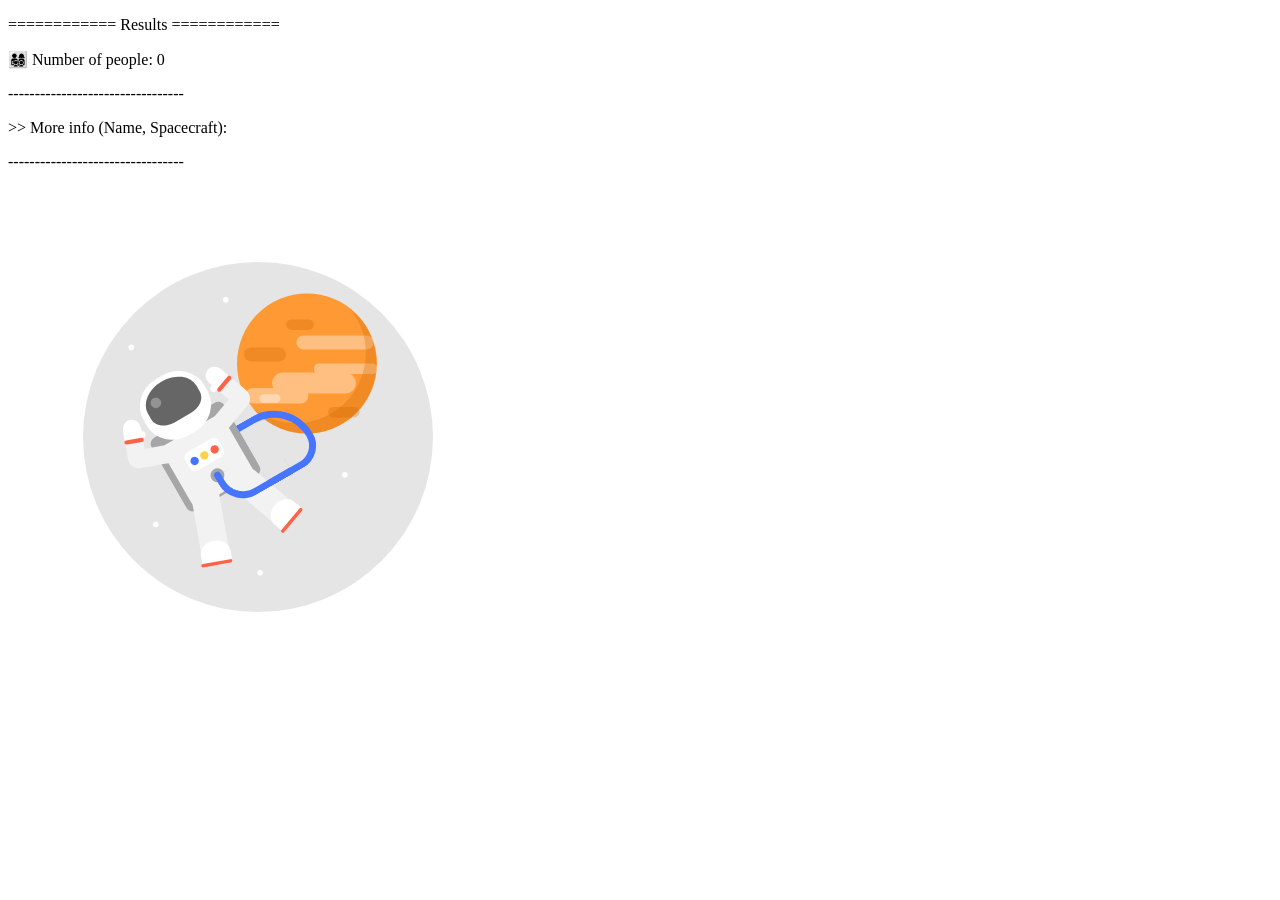
<file: astronaut challenge/index.html>
<!-- Astronaut Challenge: Complete the instructions numbered with #  -->
<!DOCTYPE html>
<html lang="en">
  <head>
    <meta charset="UTF-8" />
    <meta name="viewport" content="width=device-width, initial-scale=1.0" />
    <meta http-equiv="X-UA-Compatible" content="ie=edge" />
    <!-- TODO #1. link the other two style sheets existing in the astronaut challenge folder -->
    <link rel="stylesheet" href="astronaut.css" />
    <link rel="stylesheet" href="btn_with_loading.css" />
    <title>Astronaut Challenge</title>
  </head>
  <body>
    <main>
      <div class="title">
        <!-- TODO #2. Add a h1 element with the title "💫How Many people are in space?"  -->
        <!-- TODO #3. Add a button element with the "btn" class and label "Calculate" -->
      </div>
      <!-- Results -->
      <div class="results">
        <div if:true={showResults} class='outcome'>
          <p class='outcome__label'>============ Results ============</p>
          <p class='outcome__label'> 👨‍👩‍👧‍👦 Number of people: <span class='outcome__people'>0</span></p>
          <p class='outcome__label'>---------------------------------</p>
          <p class='outcome__label'>>> More info (Name, Spacecraft): </p>
          <div class='outcome__label outcome__people__info'></div>
          <p class='outcome__label'>---------------------------------</p>
        </div>
      </div>
      <!-- Astronaut animation - Don't modify -->
      <div class="backg">
        <div class="planet">
          <div class="r1"></div>
          <div class="r2"></div>
          <div class="r3"></div>
          <div class="r4"></div>
          <div class="r5"></div>
          <div class="r6"></div>
          <div class="r7"></div>
          <div class="r8"></div>
          <div class="shad"></div>
        </div>
        <div class="stars">
          <div class="s1"></div>
          <div class="s2"></div>
          <div class="s3"></div>
          <div class="s4"></div>
          <div class="s5"></div>
          <div class="s6"></div>
        </div>
        <div class="an">
          <div class="tank"></div>
          <div class="astro">
            <div class="helmet">
              <div class="glass">
                <div class="shine"></div>
              </div>
            </div>
            <div class="dress">
              <div class="c">
                <div class="btn1"></div>
                <div class="btn2"></div>
                <div class="btn3"></div>
                <div class="btn4"></div>
              </div>
            </div>
            <div class="handl">
              <div class="handl1">
                <div class="glovel">
                  <div class="thumbl"></div>
                  <div class="b2"></div>
                </div>
              </div>
            </div>
            <div class="handr">
              <div class="handr1">
                <div class="glover">
                  <div class="thumbr"></div>
                  <div class="b1"></div>
                </div>
              </div>
            </div>
            <div class="legl">
              <div class="bootl1">
                <div class="bootl2"></div>
              </div>
            </div>
            <div class="legr">
              <div class="bootr1">
                <div class="bootr2"></div>
              </div>
            </div>
            <div class="pipe">
              <div class="pipe2">
                <div class="pipe3"></div>
              </div>
            </div>
          </div>
        </div>
      </div>
    </main>
    <!-- TODO #4. Link the scriptWithAsync.js file using <script> tag  -->
  </body>
</html>
</file>
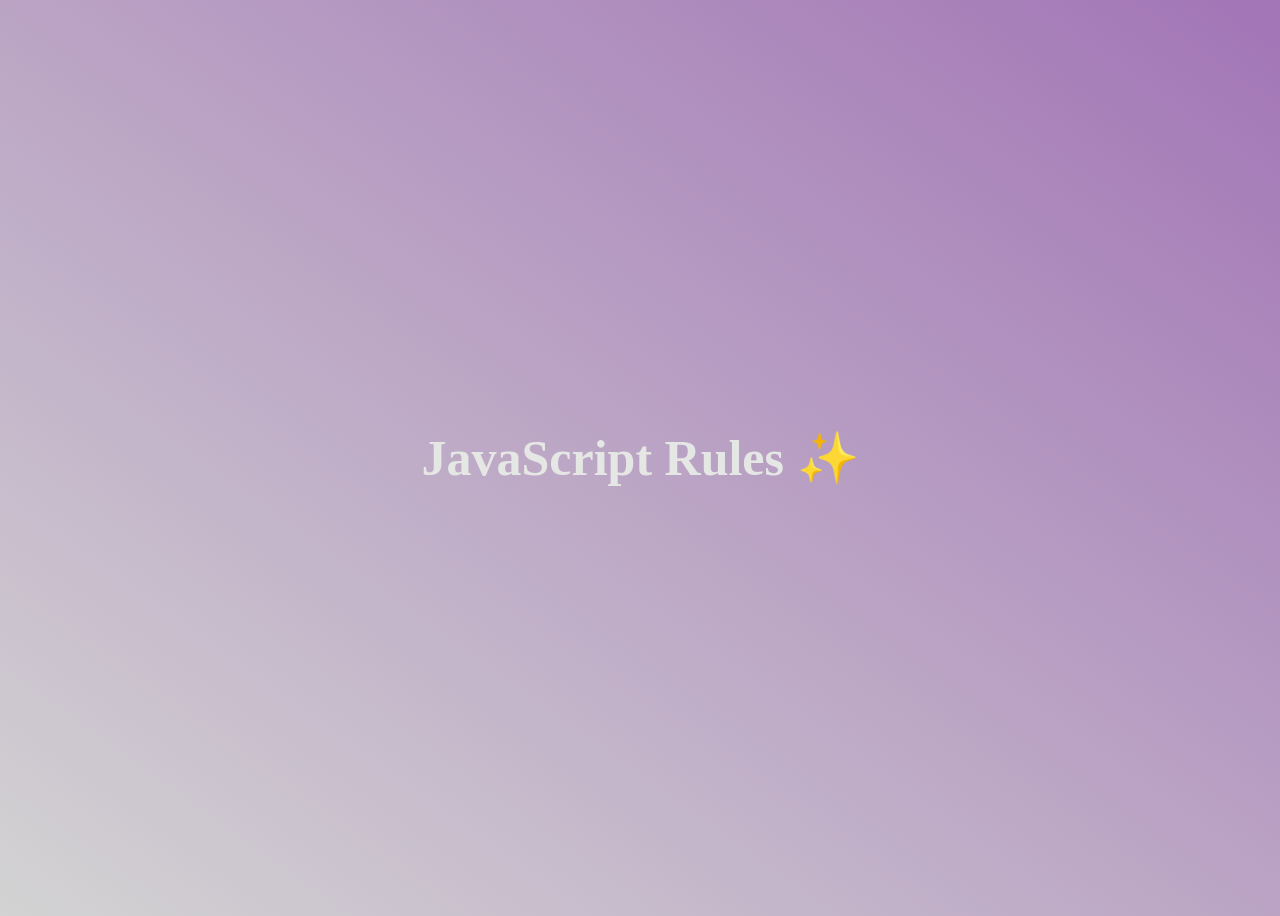
<file: Log your code/index.html>
<!DOCTYPE html>
<html lang="en">
<head>
  <meta charset="UTF-8">
  <meta http-equiv="X-UA-Compatible" content="IE=edge">
  <meta name="viewport" content="width=device-width, initial-scale=1.0">
  <title>JavaSctript Code</title>
  <link rel="stylesheet" href="style.css">
</head>
<body>
  <h1>JavaScript Rules ✨</h1>
  <!-- comment out the js files that you don't need -->
  <script src="example.js"></script>
  <script src="script.js"></script>
</body>
</html>
</file>
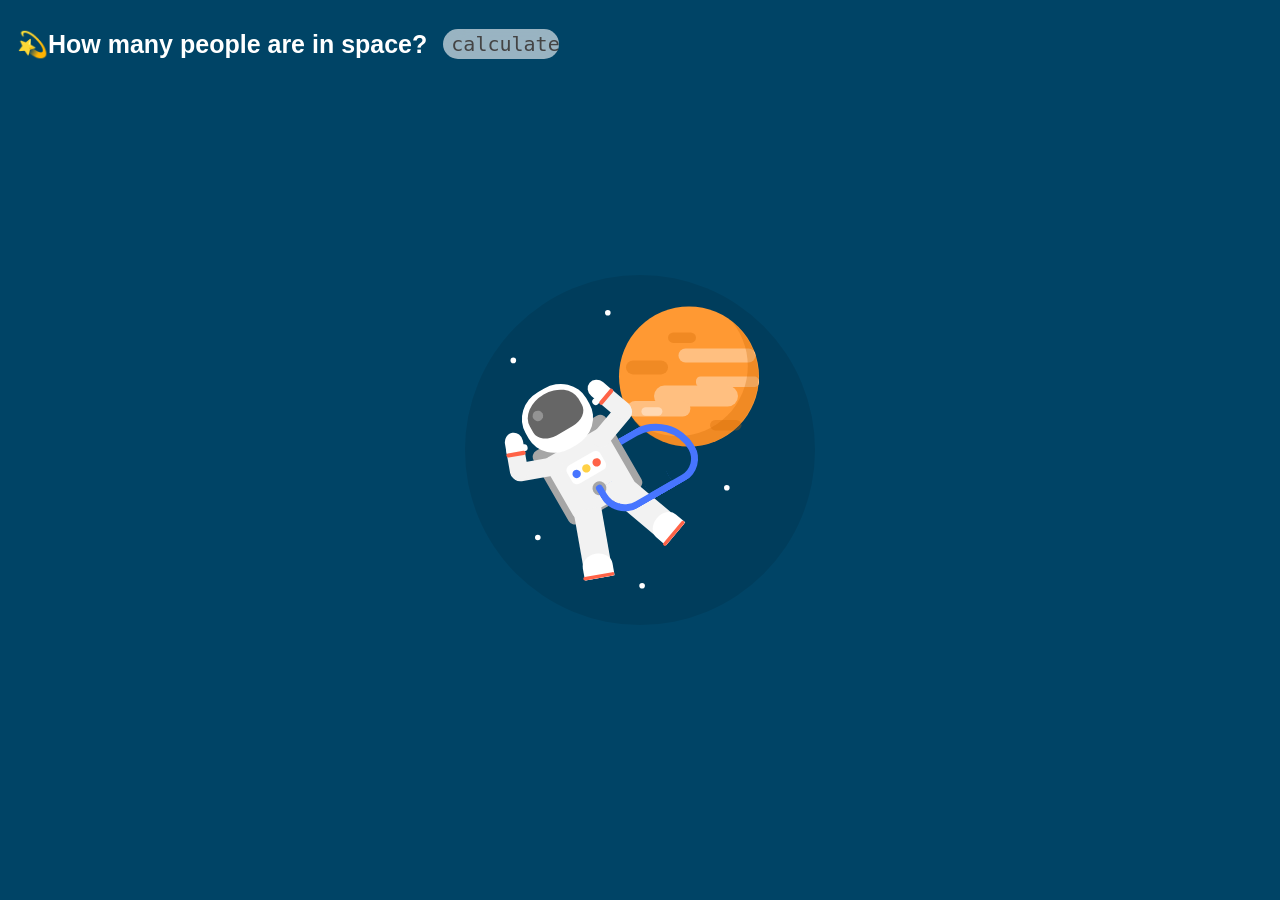
<file: 8th Bootcamp - Week 3 challenges - solutions v1/astronaut solution/index.html>
<!-- Astronaut App - Solution -->
<!DOCTYPE html>
<html lang="en">
  <head>
    <meta charset="UTF-8" />
    <meta name="viewport" content="width=device-width, initial-scale=1.0" />
    <meta http-equiv="X-UA-Compatible" content="ie=edge" />
    <link rel="stylesheet" href="style.css" />
    <link rel="stylesheet" href="astronaut.css" />
    <link rel="stylesheet" href="btn_with_loading.css" />
    <title>Astronaut Solution</title>
  </head>
  <body>
    <main>
      <div class="title">
        <h1>💫How many people are in space?</h1>
        <!-- Calculate button with onloading dots -->
        <button id="calculate" class="btn">
          <span class="btn__label">calculate</span>
          <span class="loader">
            <span class="loader__element"></span>
            <span class="loader__element"></span>
            <span class="loader__element"></span>
          </span>
        </button>
      </div>
      <!-- Results -->
      <div class="results">
        <div class='outcome'>
          <p class='outcome__label'>============ Results ============</p>
          <p class='outcome__label'> 👨‍👩‍👧‍👦 Number of people: <span class='outcome__people'>0</span></p>
          <p class='outcome__label'>---------------------------------</p>
          <p class='outcome__label'>>> More info (Name, Spacecraft): </p>
          <div class='outcome__label outcome__people__info'></div>
          <p class='outcome__label'>---------------------------------</p>
          <div>
            <a href="" class="showLess" target="">>> Hide Results</a>
          </div>
        </div>
      </div>
      <!-- Astronaut animation -->
      <div class="backg">
        <div class="planet">
          <div class="r1"></div>
          <div class="r2"></div>
          <div class="r3"></div>
          <div class="r4"></div>
          <div class="r5"></div>
          <div class="r6"></div>
          <div class="r7"></div>
          <div class="r8"></div>
          <div class="shad"></div>
        </div>
        <div class="stars">
          <div class="s1"></div>
          <div class="s2"></div>
          <div class="s3"></div>
          <div class="s4"></div>
          <div class="s5"></div>
          <div class="s6"></div>
        </div>
        <div class="an">
          <div class="tank"></div>
          <div class="astro">
            <div class="helmet">
              <div class="glass">
                <div class="shine"></div>
              </div>
            </div>
            <div class="dress">
              <div class="c">
                <div class="btn1"></div>
                <div class="btn2"></div>
                <div class="btn3"></div>
                <div class="btn4"></div>
              </div>
            </div>
            <div class="handl">
              <div class="handl1">
                <div class="glovel">
                  <div class="thumbl"></div>
                  <div class="b2"></div>
                </div>
              </div>
            </div>
            <div class="handr">
              <div class="handr1">
                <div class="glover">
                  <div class="thumbr"></div>
                  <div class="b1"></div>
                </div>
              </div>
            </div>
            <div class="legl">
              <div class="bootl1">
                <div class="bootl2"></div>
              </div>
            </div>
            <div class="legr">
              <div class="bootr1">
                <div class="bootr2"></div>
              </div>
            </div>
            <div class="pipe">
              <div class="pipe2">
                <div class="pipe3"></div>
              </div>
            </div>
          </div>
        </div>
      </div>
    </main>
    <!-- Use one of the two script tags below, by commenting / uncommenting the two lines -->
    <script src="scriptWithAsync.js"></script>
    <!-- <script src="scriptWithThen.js"></script> -->
  </body>
</html>
</file>
<file: astronaut challenge/astronaut.css>
/* css for astronaut animation */
.backg{
  position:relative;
  height:500px;
  width:500px;
  border-radius:50%;
  background-color:rgba(0,0,0,0.1);
  transform:scale(0.7);
  }
.planet{
  height:200px;
  width:200px;
  border-radius: 50%;
  position: relative;
  background-color: #ff9933;
  top:45px;
  left:220px;
}
.r1{
  background-color: #ffbf80;
  height:20px;
  width:110px;
  border-radius:10px;
  position: relative;
  top:60px;
  left:85px;
}
.r2{
  background-color: #ffbf80;
  height: 15px;
  width:90px;
  border-radius:6.5px;
  position: relative;
  top:80px;
  left:110px;
}
.r3{
  background-color: #ffbf80;
  height:30px;
  width:120px;
  border-radius: 15px;
  position: relative;
  top:78px;
  left:50px;
}
.r4{
  background-color: #ffbf80;
  height:22px;
  width:90px;
  border-radius:11px;
  position: relative;
  top:70px;
  left:12px;
}
.r5{
  background-color: rgba(204, 102, 0,0.3);
  height:15px;
  width:40px;
  border-radius:7.5px;
  position: relative;
  bottom:50px;
  left:70px;
}
.r6{
  background-color: rgba(204, 102, 0,0.3);
  height:20px;
  width:60px;
  border-radius:11px;
  position: relative;
  bottom:25px;
  left:10px;
}
.r7{
  background-color: rgba(204, 102, 0,0.3);
  height:15px;
  width:45px;
  border-radius:7.5px;
  position: relative;
  top:40px;
  left:130px;
}
.r8{
  background-color: rgba(255,255,255,0.4);
  height:12px;
  width:30px;
  border-radius:7.5px;
  position: relative;
  top:7px;
  left:32px;
}
.shad{
  background-color: transparent;
  box-shadow: 15px 15px rgba(204, 102, 0,0.3);
  position: relative;
  height:200px;
  width:200px;
  border-radius: 50%;
  bottom: 164px;
  right:16px;
}
.astro{
  position: relative;
  left:131px;
  bottom: 250px;
  transform: rotate(-30deg);

}
.an{
  animation-name: flo;
  animation-duration: 5s;
  animation-iteration-count: infinite;
  position: relative;
  bottom: 80px;
  left:20px;

}
@keyframes flo{
  50%{
    transform: translateY(30px);
  }
}
.tank{
  background-color: #a6a6a6;
  height:120px;
  width:120px;
  border-radius: 10px;
  position: relative;
  left:95px;
  top:50px;
  transform: rotate(-30deg);
}
.helmet{
  background-color: white;
  height:93px;
  width:100px;
  border-radius:45%;
  position: relative;
  left:20px;
  z-index: 5;
}
.glass{
  background-color: #666666;
  height:60px;
  width:80px;
  border-top-left-radius:60%;
  border-top-right-radius:60%;
  border-bottom-left-radius:40%;
  border-bottom-right-radius:40%;
  position: relative;
  left:10px;
  top:7px;
}
.shine{
  background-color: rgba(166, 166, 166,0.7);
  height:15px;
  width:15px;
  border-radius: 50%;
  position: relative;
  left:10px;
  top:15px;
}
.dress{
  background-color:#f2f2f2;
  height:100px;
  width: 100px;
  border-radius: 10%; 
  position: relative;
  bottom:5px;
  left:20px;

}
.handr{
  height: 26px;
  width:75px;
  background-color: #f2f2f2;
  border-radius:40px;
  position: relative;
  bottom:138px;
  left:95px;
  transform: rotate(-20deg);
}
.handl{
  height: 26px;
  width:75px;
  background-color: #f2f2f2;
  border-radius:40px;
  position: relative;
  bottom:111px;
  right:29px;
  transform: rotate(20deg);
}
.handr1{
  height: 26px;
  width:57px;
  background-color: #f2f2f2;
  border-radius:26px;
  position: relative;
  bottom: 18px;
  left:35px;
  transform: rotate(90deg);
}
.handl1{
  height: 26px;
  width:57px;
  background-color: #f2f2f2;
  border-radius:26px;
  position: relative;
  bottom: 17px;
  right:17px;
  transform: rotate(-90deg);
}
.glover{
  height:28px;
  width:26px;
  background-color: white;
  border-top-left-radius:50%; 
  border-top-right-radius:50%;
  transform: rotate(-90deg);
  position: relative;
  bottom: 1px;
  right:16px;
}
.glovel{
  height:28px;
  width:26px;
  background-color: white;
  border-top-left-radius:50%; 
  border-top-right-radius:50%;
  transform: rotate(90deg);
  position: relative;
  bottom: 1px;
  left:42px;
}
.thumbr{
  height: 10px;
  width:10px;
  border-radius: 50%;
  background-color: white;
  position: relative;
  right:7px;
  top:19px;
}
.thumbl{
  height: 10px;
  width:10px;
  border-radius: 50%;
  background-color: white;
  position: relative;
  left:21px;
  top:19px;
}
.b1{
  background-color: tomato;
  width:28px;
  height:5.5px;
  border-radius:13px;
  position: relative;
  top:18px;
  right: 1px;
}
.b2{
  background-color: tomato;
  width:28px;
  height:5.5px;
  border-radius:13px;
  position: relative;
  top:18px;
  right: 1px;
}
.c{
  background-color: white;
  width:55px;
  height:30px;
  border-radius:8px;
  position: relative;
  top:25px;
  left:23px;
}
.btn1{
  height:12px;
  width: 12px;
  border-radius: 50%;
  background-color: #4775ff;
  position: relative;
  left:5px;
  top:10px;
}
.btn2{
  height:12px;
  width: 12px;
  border-radius: 50%;
  background-color: #ffd147;
  position: relative;
  left:21px;
  bottom:2px;
}
.btn3{
  height:12px;
  width: 12px;
  border-radius: 50%;
  background-color: tomato;
  position: relative;
  bottom:14px;
  left:38px;
}
.btn4{
  height:20px;
  width:20px;
  border-radius: 50%;
  background-color: #a6a6a6;
  position: relative;
  left:19px;
  top:4px;
}

.legl{
  height:100px;
  width:40px;
  background-color: #f2f2f2;
  position: relative;
  bottom: 68px;
  left:5px;
  transform: rotate(20deg);
}
.legr{
  height:100px;
  width:40px;
  background-color: #f2f2f2;
  position: relative;
  bottom: 168px;
  left:96px;
  transform: rotate(-20deg);
}
.bootl1{
  background-color: white;
  width: 43px;
  height:35px;
  border-top-left-radius: 50%;
  border-top-right-radius:50%;
  position: relative;
  top:65px;
  right:1.5px;
}
.bootr1{
  background-color: white;
  width: 43px;
  height:35px;
  border-top-left-radius: 50%;
  border-top-right-radius:50%;
  position: relative;
  top:65px;
  right:1.5px;
}
.bootl2{
  background-color: tomato;
  width:45px;
  height: 5px;
  border-radius:21px;
  position: relative;
  top:30px;
  right: 1.5px;
}
.bootr2{
  background-color: tomato;
  width:45px;
  height: 5px;
  border-radius:21px;
  position: relative;
  top:30px;
  right: 1.5px;
}
.pipe{
  background-color:  transparent;
  height:80px;
  width:80px;
  border:10px solid #4775ff;
  border-radius:40px 0px 0px 70px;
  border-right: none;
  transform: rotate(180deg);
  position: relative;
  bottom: 330px;
  left:130px;
}
.pipe2{
  background-color:  transparent;
  height:90px;
  width:42px;
  border:10px solid #4775ff;
  border-radius:40px 0px 0px 0px;
  border-right: none;
  transform: rotate(90deg);
  position: relative;
  border-bottom: none;
  left:67px;
  bottom:34px;

}
.pipe3{
  height:10px;
  width: 10px;
  background-color: #4775ff;
  position: relative;
  border-radius: 65%;
  bottom:10px;
  left:37px;
}
.s1,.s2,.s3,.s4,.s5,.s6{
  background-color: white;
  width: 8px;
  height: 8px;
  border-radius: 50%;
  position: relative;
}
.s1{
  bottom:150px;
  left:200px;
}
.s2{
  top:130px;
  left:254px;
}
.s3{
  bottom:98px;
  left:65px;
}
.s4{
  top: 216px;
  left:249px;
}
.s5{
  top: 139px;
  left:100px;
}
.s6{
  top:60px;
  left:370px;
}
</file>
<file: astronaut challenge/btn_with_loading.css>
/* css for button with onloading dots */
.btn {
  margin: 1rem;
  padding: 0;
  box-sizing: inherit;
  color: #444;
  background: none;
  border: none;
  font-size: 20px;
  font-family: monospace;
  cursor: pointer;
  font-weight: 400;
  background-color: rgba(255, 255, 255, 0.6);
  backdrop-filter: blur(10px);
  width: 100px;
  padding: 0.2rem 0.5rem;
  border-radius: 2rem;
}

/* spinner */
:root {
  --main-color: #ecf0f1;
  --point-color: #444;;
  --size: 2px;
}

.loader {
  width: 100px;
  height: 20px;
  position: relative;
  left: 0px;
  top: 0px;
  display: flex;
  align-items: center;
  align-content: center;
  justify-content: center;
}

.loader__element {
  border-radius: 100%;
  border: var(--size) solid var(--point-color);
  margin: calc(var(--size)*2);
}

.loader__element:nth-child(1) {
  animation: preloader .6s ease-in-out alternate infinite;
}
.loader__element:nth-child(2) {
  animation: preloader .6s ease-in-out alternate .2s infinite;
}

.loader__element:nth-child(3) {
  animation: preloader .6s ease-in-out alternate .4s infinite;
}

@keyframes preloader {
  100% { transform: scale(2); }
}
</file>
<file: Log your code/style.css>
body{
  background: linear-gradient(to top right, lightgrey, rgb(162, 117, 182));
  align-items: center;
  height: 100vh;
  display: flex;
}
h1{
  /* font-family: sans-serif; */
  font-size: 50px;
  line-height: 1.3;
  width: 100%;
  padding: 30px;
  text-align: center;
  color: rgb(229, 231, 229);
}
</file>
<file: 8th Bootcamp - Week 3 challenges - solutions v1/astronaut solution/style.css>
/* css for astronaut app */
body{
  background-color: #004466;
  padding:0;
  margin:0;
  height:100vh;
  width:100vw;
  display:flex;
  align-items:center;
  justify-content:center;
}

.title {
  position:absolute;
  display: flex;
  flex-direction: row;
  justify-content: center;
  align-items: center;
  left:5px ;
  top:5px;
  padding:8px 12px 8px 12px;
} 

.results {
  position:absolute;
  display: flex;
  flex-direction: column;
  justify-content: center;
  align-items: center;
  left:5px ;
  top:80px;
  padding:0px 12px 8px 12px;
} 

h1{
    color: white;
    font-size: 25px;
    font-family: "Rubik",sans-serif;
}

.showLess{
  margin-top: 0.2rem;
  color: white;
  font-size: 14px;
  font-family: "Courier New", Courier, monospace;
  text-decoration: dotted;
}

.outcome {
  position: relative;
  text-align: left;
  vertical-align: top;
  width: 380px;
  height: fit-content;
  margin-bottom: 5px;
  border-radius: 1rem;
  padding: 10px;
}

.outcome__label {
  font-family: "Courier New", Courier, monospace;
  color: white;
  font-size: 16px;
  padding: 0px;
  margin: 3px;
  font-weight: 500;
}

.outcome__label>span {
  font-size: 16px;
  font-weight: normal;
  color: white;
}

.hidden {
  display: none;
}
</file>
<file: 8th Bootcamp - Week 3 challenges - solutions v1/astronaut solution/astronaut.css>
/* css for astronaut animation */
.backg{
  position:relative;
  height:500px;
  width:500px;
  border-radius:50%;
  background-color:rgba(0,0,0,0.1);
  transform:scale(0.7);
  }
.planet{
  height:200px;
  width:200px;
  border-radius: 50%;
  position: relative;
  background-color: #ff9933;
  top:45px;
  left:220px;
}
.r1{
  background-color: #ffbf80;
  height:20px;
  width:110px;
  border-radius:10px;
  position: relative;
  top:60px;
  left:85px;
}
.r2{
  background-color: #ffbf80;
  height: 15px;
  width:90px;
  border-radius:6.5px;
  position: relative;
  top:80px;
  left:110px;
}
.r3{
  background-color: #ffbf80;
  height:30px;
  width:120px;
  border-radius: 15px;
  position: relative;
  top:78px;
  left:50px;
}
.r4{
  background-color: #ffbf80;
  height:22px;
  width:90px;
  border-radius:11px;
  position: relative;
  top:70px;
  left:12px;
}
.r5{
  background-color: rgba(204, 102, 0,0.3);
  height:15px;
  width:40px;
  border-radius:7.5px;
  position: relative;
  bottom:50px;
  left:70px;
}
.r6{
  background-color: rgba(204, 102, 0,0.3);
  height:20px;
  width:60px;
  border-radius:11px;
  position: relative;
  bottom:25px;
  left:10px;
}
.r7{
  background-color: rgba(204, 102, 0,0.3);
  height:15px;
  width:45px;
  border-radius:7.5px;
  position: relative;
  top:40px;
  left:130px;
}
.r8{
  background-color: rgba(255,255,255,0.4);
  height:12px;
  width:30px;
  border-radius:7.5px;
  position: relative;
  top:7px;
  left:32px;
}
.shad{
  background-color: transparent;
  box-shadow: 15px 15px rgba(204, 102, 0,0.3);
  position: relative;
  height:200px;
  width:200px;
  border-radius: 50%;
  bottom: 164px;
  right:16px;
}
.astro{
  position: relative;
  left:131px;
  bottom: 250px;
  transform: rotate(-30deg);

}
.an{
  animation-name: flo;
  animation-duration: 5s;
  animation-iteration-count: infinite;
  position: relative;
  bottom: 80px;
  left:20px;

}
@keyframes flo{
  50%{
    transform: translateY(30px);
  }
}
.tank{
  background-color: #a6a6a6;
  height:120px;
  width:120px;
  border-radius: 10px;
  position: relative;
  left:95px;
  top:50px;
  transform: rotate(-30deg);
}
.helmet{
  background-color: white;
  height:93px;
  width:100px;
  border-radius:45%;
  position: relative;
  left:20px;
  z-index: 5;
}
.glass{
  background-color: #666666;
  height:60px;
  width:80px;
  border-top-left-radius:60%;
  border-top-right-radius:60%;
  border-bottom-left-radius:40%;
  border-bottom-right-radius:40%;
  position: relative;
  left:10px;
  top:7px;
}
.shine{
  background-color: rgba(166, 166, 166,0.7);
  height:15px;
  width:15px;
  border-radius: 50%;
  position: relative;
  left:10px;
  top:15px;
}
.dress{
  background-color:#f2f2f2;
  height:100px;
  width: 100px;
  border-radius: 10%; 
  position: relative;
  bottom:5px;
  left:20px;

}
.handr{
  height: 26px;
  width:75px;
  background-color: #f2f2f2;
  border-radius:40px;
  position: relative;
  bottom:138px;
  left:95px;
  transform: rotate(-20deg);
}
.handl{
  height: 26px;
  width:75px;
  background-color: #f2f2f2;
  border-radius:40px;
  position: relative;
  bottom:111px;
  right:29px;
  transform: rotate(20deg);
}
.handr1{
  height: 26px;
  width:57px;
  background-color: #f2f2f2;
  border-radius:26px;
  position: relative;
  bottom: 18px;
  left:35px;
  transform: rotate(90deg);
}
.handl1{
  height: 26px;
  width:57px;
  background-color: #f2f2f2;
  border-radius:26px;
  position: relative;
  bottom: 17px;
  right:17px;
  transform: rotate(-90deg);
}
.glover{
  height:28px;
  width:26px;
  background-color: white;
  border-top-left-radius:50%; 
  border-top-right-radius:50%;
  transform: rotate(-90deg);
  position: relative;
  bottom: 1px;
  right:16px;
}
.glovel{
  height:28px;
  width:26px;
  background-color: white;
  border-top-left-radius:50%; 
  border-top-right-radius:50%;
  transform: rotate(90deg);
  position: relative;
  bottom: 1px;
  left:42px;
}
.thumbr{
  height: 10px;
  width:10px;
  border-radius: 50%;
  background-color: white;
  position: relative;
  right:7px;
  top:19px;
}
.thumbl{
  height: 10px;
  width:10px;
  border-radius: 50%;
  background-color: white;
  position: relative;
  left:21px;
  top:19px;
}
.b1{
  background-color: tomato;
  width:28px;
  height:5.5px;
  border-radius:13px;
  position: relative;
  top:18px;
  right: 1px;
}
.b2{
  background-color: tomato;
  width:28px;
  height:5.5px;
  border-radius:13px;
  position: relative;
  top:18px;
  right: 1px;
}
.c{
  background-color: white;
  width:55px;
  height:30px;
  border-radius:8px;
  position: relative;
  top:25px;
  left:23px;
}
.btn1{
  height:12px;
  width: 12px;
  border-radius: 50%;
  background-color: #4775ff;
  position: relative;
  left:5px;
  top:10px;
}
.btn2{
  height:12px;
  width: 12px;
  border-radius: 50%;
  background-color: #ffd147;
  position: relative;
  left:21px;
  bottom:2px;
}
.btn3{
  height:12px;
  width: 12px;
  border-radius: 50%;
  background-color: tomato;
  position: relative;
  bottom:14px;
  left:38px;
}
.btn4{
  height:20px;
  width:20px;
  border-radius: 50%;
  background-color: #a6a6a6;
  position: relative;
  left:19px;
  top:4px;
}

.legl{
  height:100px;
  width:40px;
  background-color: #f2f2f2;
  position: relative;
  bottom: 68px;
  left:5px;
  transform: rotate(20deg);
}
.legr{
  height:100px;
  width:40px;
  background-color: #f2f2f2;
  position: relative;
  bottom: 168px;
  left:96px;
  transform: rotate(-20deg);
}
.bootl1{
  background-color: white;
  width: 43px;
  height:35px;
  border-top-left-radius: 50%;
  border-top-right-radius:50%;
  position: relative;
  top:65px;
  right:1.5px;
}
.bootr1{
  background-color: white;
  width: 43px;
  height:35px;
  border-top-left-radius: 50%;
  border-top-right-radius:50%;
  position: relative;
  top:65px;
  right:1.5px;
}
.bootl2{
  background-color: tomato;
  width:45px;
  height: 5px;
  border-radius:21px;
  position: relative;
  top:30px;
  right: 1.5px;
}
.bootr2{
  background-color: tomato;
  width:45px;
  height: 5px;
  border-radius:21px;
  position: relative;
  top:30px;
  right: 1.5px;
}
.pipe{
  background-color:  transparent;
  height:80px;
  width:80px;
  border:10px solid #4775ff;
  border-radius:40px 0px 0px 70px;
  border-right: none;
  transform: rotate(180deg);
  position: relative;
  bottom: 330px;
  left:130px;
}
.pipe2{
  background-color:  transparent;
  height:90px;
  width:42px;
  border:10px solid #4775ff;
  border-radius:40px 0px 0px 0px;
  border-right: none;
  transform: rotate(90deg);
  position: relative;
  border-bottom: none;
  left:67px;
  bottom:34px;

}
.pipe3{
  height:10px;
  width: 10px;
  background-color: #4775ff;
  position: relative;
  border-radius: 65%;
  bottom:10px;
  left:37px;
}
.s1,.s2,.s3,.s4,.s5,.s6{
  background-color: white;
  width: 8px;
  height: 8px;
  border-radius: 50%;
  position: relative;
}
.s1{
  bottom:150px;
  left:200px;
}
.s2{
  top:130px;
  left:254px;
}
.s3{
  bottom:98px;
  left:65px;
}
.s4{
  top: 216px;
  left:249px;
}
.s5{
  top: 139px;
  left:100px;
}
.s6{
  top:60px;
  left:370px;
}
</file>
<file: 8th Bootcamp - Week 3 challenges - solutions v1/astronaut solution/btn_with_loading.css>
/* css for button with onloading dots */
.btn {
  margin: 1rem;
  padding: 0;
  box-sizing: inherit;
  color: #444;
  background: none;
  border: none;
  font-size: 20px;
  font-family: monospace;
  cursor: pointer;
  font-weight: 400;
  background-color: rgba(255, 255, 255, 0.6);
  backdrop-filter: blur(10px);
  width: 100px;
  padding: 0.2rem 0.5rem;
  border-radius: 2rem;
}

/* spinner */
:root {
  --main-color: #ecf0f1;
  --point-color: #444;;
  --size: 2px;
}

.loader {
  width: 100px;
  height: 20px;
  position: relative;
  left: 0px;
  top: 0px;
  display: flex;
  align-items: center;
  align-content: center;
  justify-content: center;
}

.loader__element {
  border-radius: 100%;
  border: var(--size) solid var(--point-color);
  margin: calc(var(--size)*2);
}

.loader__element:nth-child(1) {
  animation: preloader .6s ease-in-out alternate infinite;
}
.loader__element:nth-child(2) {
  animation: preloader .6s ease-in-out alternate .2s infinite;
}

.loader__element:nth-child(3) {
  animation: preloader .6s ease-in-out alternate .4s infinite;
}

@keyframes preloader {
  100% { transform: scale(2); }
}
</file>
